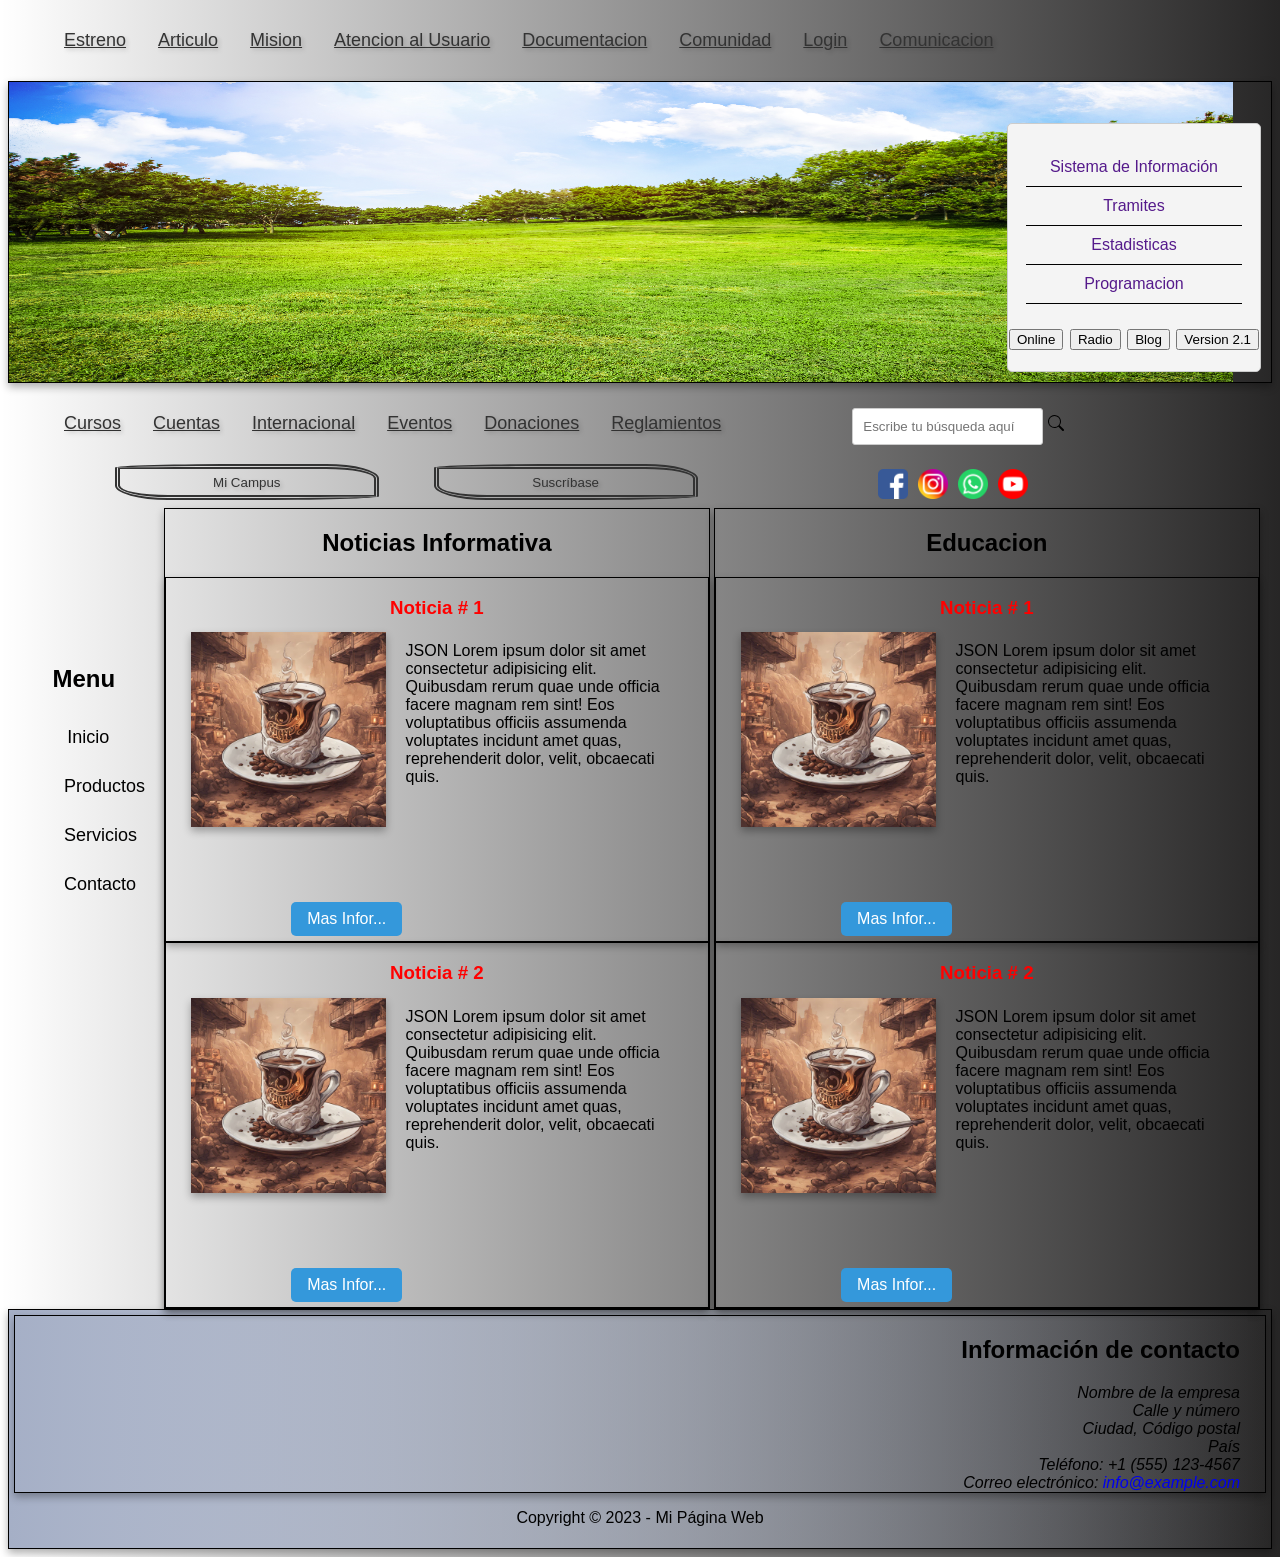
<file: index.html>
<!DOCTYPE html>
<html lang="zxx">
<head>
    <meta charset="UTF-8">
    <meta name="viewport" content="width=device-width, initial-scale=1.0">
    <meta name="description" content="">
    <meta http-equiv="X-UA-Compatible" content="IE=edge">
    <title>Html&&Css</title>
    <link rel="stylesheet" href="css/style.css">
</head>
<body class="layered-image">
    <nav>
        <ul class="orden"> 
        <!-- link #- -->
          <li class="left"><a href="#" class="estiloli">Estreno</a></li>
        <!-- link #- -->
          <li class="left"><a href="#" class="estiloli">Articulo</a></li>
        <!-- link #- -->
          <li class="left"><a href="#" class="estiloli">Mision</a></li>
        <!-- link #- -->
          <li class="left"><a href="#" class="estiloli">Atencion al Usuario</a></li>
        <!-- link #- -->
          <li class="left"><a href="#" class="estiloli">Documentacion</a></li>
        <!-- link #- -->
          <li class="left"><a href="#" class="estiloli">Comunidad</a></li>
        <!-- link #- -->
          <li class="left"><a href="login.html" class="estiloli">Login</a></li>
        <!-- link #-->
          <li class="left"><a href="#" class="estiloli">Comunicacion</a></li>
        </ul>
      </nav>
    <!-- header -->
    <header class="header">
        <!-- <img src="https://picsum.photos/1000/200" alt="Soy una imagen" class="adentro"> -->
        <img src="img/campo-cesped-nubes.jpg" alt="Soy una imagen" class="adentro"> 
        <aside class="dentro">
            <div class="cuadrodiv">
                <ul class="cuadro">
                    <li><a href="">Sistema de Información</a></li>
                        <li class="linea-horizontal"></li>
                    <li><a href="">Tramites</a></li>
                        <li class="linea-horizontal"></li>
                    <li><a href="">Estadisticas</a></li>
                        <li class="linea-horizontal"></li>
                    <li><a href="">Programacion</a></li>
                        <li class="linea-horizontal"></li>
                </ul>
                <button class="buttondiv" id="color">Online</button>
                <button class="buttondiv">Radio</button>
                <button class="buttondiv">Blog</button>
                <button class="buttondiv">Version 2.1</button>
            </div>
        </aside>
    </header>
    <nav style="display: inline-flex; justify-content: center; flex-wrap: wrap;">
        <ul class="orden">
        <!-- link  -->
            <li class="left"><a href="#" class="estiloli">Cursos</a></li>
        <!-- link  -->
            <li class="left"><a href="#" class="estiloli">Cuentas</a></li>
        <!-- link  -->
            <li class="left"><a href="#" class="estiloli">Internacional</a></li>
        <!-- link  -->
            <li class="left"><a href="#" class="estiloli">Eventos</a></li>
        <!-- link  -->
            <li class="left"><a href="#" class="estiloli">Donaciones</a></li>
        <!-- link  -->
            <li class="left"><a href="#" class="estiloli">Reglamientos</a></li>
        </ul>
        <!-- buscador -->
        <form action="buscar.php" method="get" class="lefto">
            <input type="text" class="search-input" name="q" placeholder="Escribe tu búsqueda aquí" required>
            <svg xmlns="http://www.w3.org/2000/svg" width="16" height="16" fill="currentColor" class=" bi-search" viewBox="0 0 16 16">
                <path d="M11.742 10.344a6.5 6.5 0 1 0-1.397 1.398h-.001c.03.04.062.078.098.115l3.85 3.85a1 1 0 0 0 1.415-1.414l-3.85-3.85a1.007 1.007 0 0 0-.115-.1zM12 6.5a5.5 5.5 0 1 1-11 0 5.5 5.5 0 0 1 11 0z"></path>
            </svg>
        </form>
      </nav>
      <div class="buttongra">
        <button class="buttonpe">
            Mi Campus
        </button>
        <button class="buttonpe" style="margin-left: 5%;">
            Suscríbase
        </button>
        <div class="imgdiv">
            <a href="#" target="_blank" ><img src="img/facebook.png" alt="fac" class="imgclass"></a>
            <a href="#" target="_blank" ><img src="img/instagram.png" alt="ins" class="imgclass"></a>
            <a href="#" target="_blank" ><img src="img/whapsapp.png" alt="wha" class="imgclass"></a>
            <a href="https://www.youtube.com/" target="blank" ><img src="img/youtube.png" alt="you" class="imgclass"></a>
        </div>
    </div>
    <main class="main">
        <aside class="menu-lateral">
            <!-- menu -->
            <h2 class="h2-menu">Menu</h2>
            <menu class="paddi-menu">
                <!-- link  -->
                <li><a href="#" class="estilol">Inicio</a></li>
                <!-- link  -->
                <li><a href="#" class="estilol">Productos</a></li>
                <!-- link  -->
                <li><a href="#" class="estilol">Servicios</a></li>
                <!-- link # -->
                <li><a href="#" class="estilol">Contacto</a></li>
            </menu>
        </aside>
        <section class="noticias-principales">
            <h2 style="text-align: center;">Noticias Informativa</h2>
            <!-- contenido en js -->
        </section>
        <section class="noticias-principales2">
            <h2 style="text-align: center;">Educacion</h2>
            <!-- contenido en js -->
        </section>
    </main>
    <footer class="footer">
      <section dir="rtl" style="padding-right: 25px;">
        <h2>Información de contacto</h2>
        <address> Nombre de la empresa<br> Calle y número<br>
          Ciudad, Código postal<br>
          País<br>
          Teléfono: +1 (555) 123-4567<br>
          Correo electrónico: <a href="mailto:info@example.com">info@example.com</a>
        </address>
      </section>
      <p style="text-align: center;">Copyright &copy; 2023 - Mi Página Web</p>
    </footer>
    <script src="./js/script.js"></script>
</body>
</html>
</file>
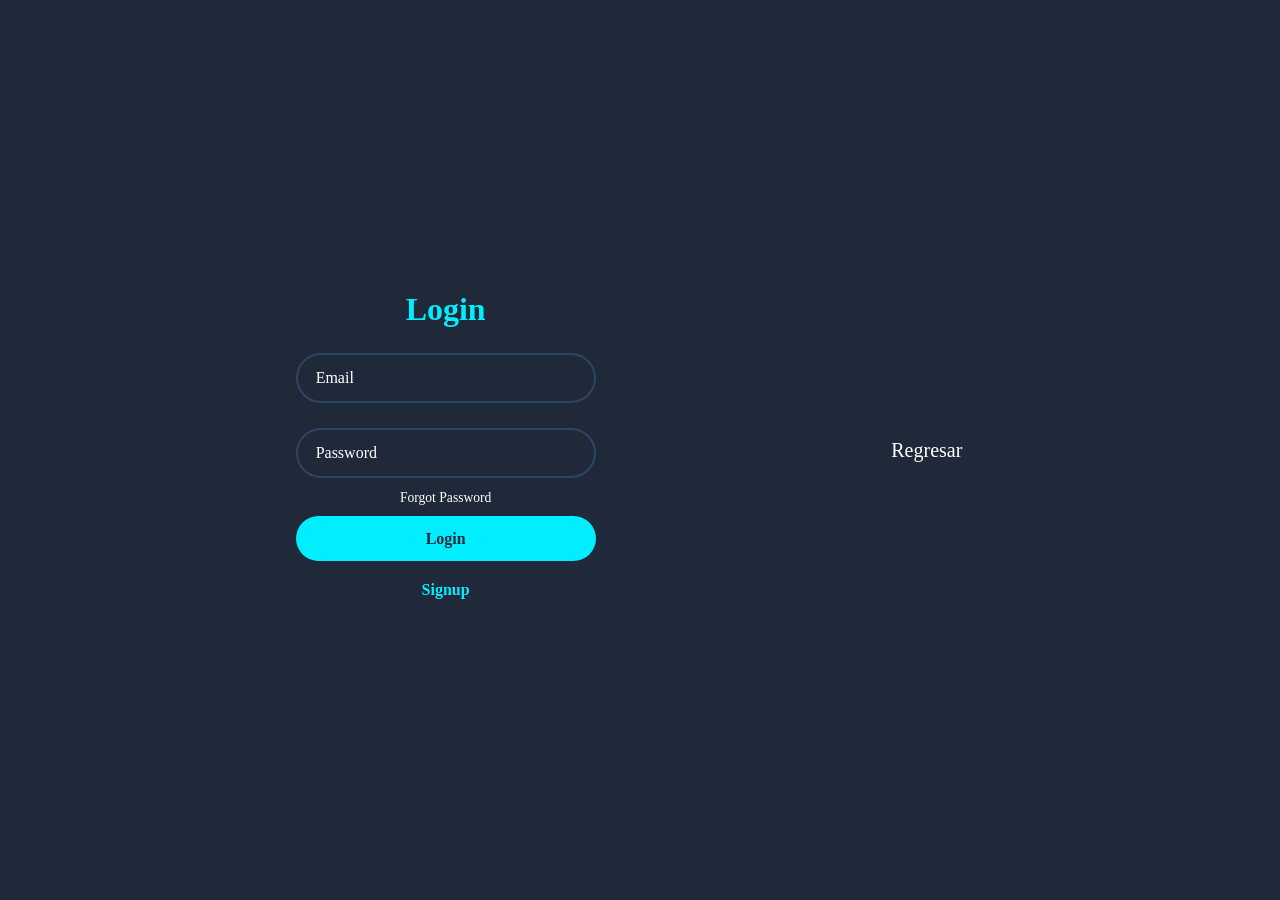
<file: login.html>
<!DOCTYPE html>
<html lang="en">
<head>
    <meta charset="UTF-8">
    <meta name="viewport" content="width=device-width, initial-scale=1.0">
    <title>Document</title>
    <link rel="stylesheet" href="css/log.css">
    <link
    rel="stylesheet"
    href="https://cdnjs.cloudflare.com/ajax/libs/animate.css/4.1.1/animate.min.css"/>
</head>
<body>
    <a href="index.html"  class="link-menu">Regresar</a>
    <div class="container">
        <div class="login-box">
            <h2>Login</h2>
            <form action="registar.php" method="post" id="1">
                <div class="input-box">
                    <input type="email" required>
                    <label>Email</label>
                </div>
                <div class="input-box">
                    <input type="password" required>
                    <label>Password</label>
                </div>
                <div class="forgot-password">
                    <a href="#">Forgot Password</a>
                </div>
                <button class="btn" type="submit">Login</button>
                <div class="signup-link">
                    <a href="#">Signup</a>
                </div>
            </form>
        </div>
    </div>
</body>
</html>
</file>
<file: css/style.css>
body{
    font-family: Arial, Helvetica, sans-serif;
}
.layered-image {
    background: linear-gradient(to right, transparent, rgba(11, 10, 10, 0.888))
    /* url("https://picsum.photos/2000");  */
}
article,section,footer,header{
    border: 1px solid #000000;
    box-shadow: 0 4px 8px rgba(0, 0, 0, 0.3);
}
/* header, main, footer, div, p, section, article,h1,h2,h3,h4,h5,h6{
    border: 1px solid #60b692;
} */
.footer{
    /* background: #a5afc6;  */
    background: linear-gradient(to left, transparent, #a5afc6);
    padding: 5px;
}
a{
    font-size: 16px;
    text-decoration: none;
}
.linea-horizontal {
    border: none;
    height: 1px;
    background-color: #000;
    margin: 10px 0;
}
h3.titulo-noticias{
    color: red;
    text-align: center;
}
/* css menu */
/* .menu-lateral{
    position: relative;
    bottom: 800px;
    display: inline-block;
    width: 13%;
} */
.h2-menu{
    text-align: center;
    color: rgb(0, 0, 0);
}
.paddi-menu{
    padding-right: 31px;
    background: transparent;
    list-style-type: none;
    margin: 0;
}
/* css noticias */
/* .noticias-principales{
    display: inline-block;
    width:43%;
} */
.posi{
    position: relative;
    width: 50%;
    display: inline-block;
    left: 40px;
    bottom: 100px;
    margin-top:105px;
}
.custom-button {
    display: inline-block;
    padding: 8px 16px;
    background-color: #3498db;
    color: white;
    border-radius: 5px;
    font-size: 16px;
    cursor: pointer;
    transition: background-color 0.3s ease;
    margin-left: 125px;
    margin-bottom: 5px;
}

.custom-button:hover {
    background-color: #2980b9;
}
.enlace {
    margin-right: 15px;
    /* display:block; */
    align-items:end;
}
/* imagen con un cuadro adentro */
.header{
    position: relative;
}
.adentro {
    display: block;
    width: 100%;
    height: 300px;;
}
aside.dentro{
    position: absolute;
    bottom: 0;
    right: 0;
    padding: 10px;
    z-index: 1;
}
.cuadrodiv{
    background-color: #f4f4f4;
    border: 1px solid #ccc;
    border-radius: 5px;
}
.cuadro{
    list-style-type: none;
    text-align: center;
    max-width: 250px;
    margin-left: auto;
    padding: 18px;
}
.buttondiv{
    position: relative;
    top: -20px;
    margin: 1px;
}
/* .adentro{
    position: absolute;
    width:1245px;
    height:223px;
    object-fit: contain;
    object-position: top left;
} */
.left{
    float: left;
}
.orden{
    list-style-type: none;
    overflow: hidden;
}
.estiloli{
    display: block;
    color: #333;
    text-align: center;
    padding: 14px 16px;
    text-decoration: none;
    font-size: 18px;
    text-decoration: underline;
    text-shadow: 2px 2px 4px rgba(0, 0, 0, 0.2);
}
.espacio{
    display: flex;
    justify-content: space-evenly;
    flex-wrap: wrap;
}
.estilol{
    display: block;
    text-align: center;
    padding: 14px 16px;
    text-decoration: none;
    font-size: 18px; color: #000000;
}
.buttongra{
    width: 86.5%;
    display: flex;
    justify-content: space-evenly;
    margin-left: 16.5px;
}
.buttonpe{
    background: transparent;
    flex-grow: 1;
    border: thick double #000000;
    border-radius: 50% 20% / 10% 40%;
    border-color: #333;
    margin-bottom: 8px;
    color: #333;
    text-shadow: 2px 2px 4px rgba(0, 0, 0, 0.2);
}
.img-news{
    position: relative;
    left: 25px;
    bottom: 55px;
    box-shadow: 0 4px 8px rgba(0, 0, 0, 0.3);
    width: 195px;
    height: 195px;
}
.imgdiv{
    display: flex;
    flex-grow: 2;
    justify-content: center;
    margin: auto;
}
.imgclass{
    width: 30px;
    height: 30px;
    margin: 5px;
}
/* estilos buscador  */
  .search-input {
    padding: 10px;
    margin: 10px 0;
    border: 1px solid #ccc;
    border-radius: 3px;
  }
  @media ( min-width: 376){
    
   }
  @media (min-width: 576px) {
    .buttongra{
        width: 86.5%;
        display: flex;
        justify-content: space-evenly;
        margin-left: 36.5px;
    }
     .menu-lateral{
        position: static;
        width: 100%;
    }
    .noticias-principales{
        display: inline-block;
        width:100%;
    }
    .noticias-principales2{
        display: inline-block;
        width:100%;
    }
    .dentro{
        position: relative;
        padding-left: 250px;
    }
    header img {
        max-width: 97%;
        height: 43%;
    }
   }
   /* Medium devices (tablets, 768px and up) */
  @media (min-width: 768px) {
    .menu-lateral{
        position: relative;
        bottom: 800px;
        display: inline-block;
        width: 20%;
    }
    .noticias-principales{
        display: inline-block;
        width:35%;
    }
    .noticias-principales2{
        display: inline-block;
        width:35%;
    }
    .buttongra{
        width: 86.5%;
        display: flex;
        justify-content: space-evenly;
        margin-left: 106.5px;
    }
    .lefto{
        margin-right: 5px;
        margin-top: 17px;
    }
   }

  /* Large devices (desktops, 992px and up) */
  @media (min-width: 992px) {
    .menu-lateral{
        position: relative;
        bottom: 800px;
        display: inline-block;
        width: 15%;
    }
    .noticias-principales{
        display: inline-block;
        width:75%;
    }
    .noticias-principales2{
        display: inline-block;
        margin-left: 15.5%;
        width:75%;
    }
    .lefto{
        margin-left: 15px;
        margin-top: 17px;
    }
   }

   /* X-Large devices (large desktops, 1200px and up) */
  @media (min-width: 1200px) {
    .menu-lateral{
        position: relative;
        bottom: 400px;
        display: inline-block;
        width: 12%;
    }
    .noticias-principales{
        display: inline-block;
        width:43%;
    }
    .noticias-principales2{
        display: inline-block;
        margin-left: 0;
        width:43%;
    }
    .lefto{
        margin-left: 115px;
        margin-top: 15px;
    }
  }
  /* XX-Large devices (larger desktops, 1400px and up) */
  @media (min-width: 1400px) {
    .menu-lateral{
        position: relative;
        bottom: 800px;
        display: inline-block;
        width: 13%;
    }
    .noticias-principales{
        display: inline-block;
        width:43%;
    }
    .noticias-principales2{
        display: inline-block;
        width:43%;
    }
    .lefto{
        margin-left: 295px;
        margin-top: 15px;
    }
   }
</file>
<file: css/log.css>
/* login css */
*{
     margin: 0;
     padding: 0;
     font-family: "Poppins";
     box-sizing: border-box;
}
body{
     display: flex;
     justify-content: center;
     align-items: center;
     background:#1f293a;
     min-height: 100vh;
     flex-direction: row-reverse;
     justify-content: space-evenly;
}
.link-menu{
     color: white;
     font-size: 20px;
     text-decoration: none;
 }
.container{
     position: relative;
     width: 256px;
     height: 256px;
     display: flex;
     justify-content: center;
     align-items: center;
}
.login-box{
     position: absolute;
     width: 400px;
}
.login-box form{
    width: 100%;
    padding: 0 50px;
   }

   h2{
    font-size: 2em;
    color: #0ef;
    text-align: center;
   }
   .input-box{
    position: relative;
    margin: 25px 0;
   }
   .input-box input{
    width: 100%;
    height: 50px;
    background: transparent;
    border: 2px solid #2c4766;
    outline: none;
    border-radius: 40px;
    font-size: 1em;
    color: #fff;
    padding: 0 20px;
    transition: 0.5s;
   }
   .input-box input:focus,
   .input-box input:valid{
     border-color: #0ef;
   }
   .input-box label{
    position: absolute;
    top: 50%;
    left: 20px;
    transform: translateY(-50%);
    font-size: 1em;
    color: #fff;
    pointer-events: none;
    transition: 0.5s ease;
   }
   .input-box input:focus ~label,
   .input-box input:valid ~label{
    top: 1px;
    font-size: 0.8em;
    background-color: #1f293a;
    padding: 0 6px;
    color: #0ef;
   }
   .forgot-password{
    margin: -15px 0 10px;
    text-align: center;
   }
   .forgot-password a{
    font-size: 0.85em;
    color: #fff;
    text-decoration: none;
   }
   .forgot-password a:hover{
    text-decoration: underline;
   }

   .btn{
    width: 100%;
    height: 45px;
    border-radius: 45px;
    background: #0ef;
    border: none;
    outline: none;
    cursor: pointer;
    font-size: 1em;
    color: #1f293a;
    font-weight: 600;
   }
   .signup-link{
    margin: 20px 0 10px;
    text-align: center;
   }
   .signup-link a{
    font-size: 1em;
    color: #0ef;
    text-decoration: none;
    font-weight: 600;
   }
   .signup-link a:hover{
    text-decoration: underline;
   }
</file>
